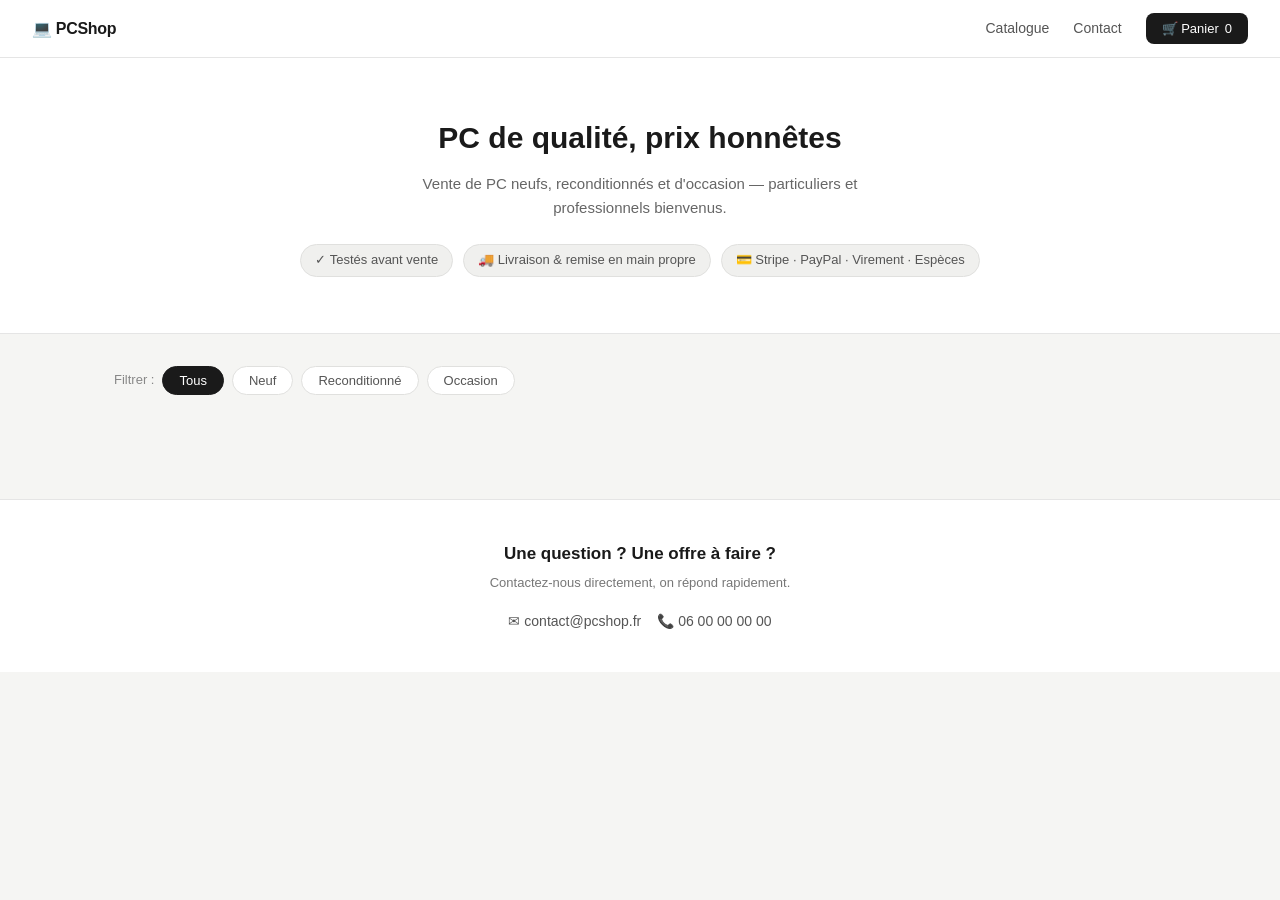
<file: boutique en ligne.html>
<!DOCTYPE html>
<html lang="fr">
<head>
  <meta charset="UTF-8" />
  <meta name="viewport" content="width=device-width, initial-scale=1.0" />
  <title>PCShop — Vente de PC</title>
  <link rel="stylesheet" href="style.css" />
</head>
<body>

  <nav>
    <span class="logo">&#128187; PCShop</span>
    <div class="nav-links">
      <a href="#catalogue">Catalogue</a>
      <a href="#contact">Contact</a>
      <button class="cart-btn" id="cart-open-btn">
        &#128722; Panier <span id="cart-count">0</span>
      </button>
    </div>
  </nav>

  <div class="hero">
    <h1>PC de qualité, prix honnêtes</h1>
    <p>Vente de PC neufs, reconditionnés et d'occasion — particuliers et professionnels bienvenus.</p>
    <div class="hero-badges">
      <span class="badge">&#10003; Testés avant vente</span>
      <span class="badge">&#128666; Livraison &amp; remise en main propre</span>
      <span class="badge">&#128179; Stripe · PayPal · Virement · Espèces</span>
    </div>
  </div>

  <div class="main" id="catalogue">
    <div class="filters">
      <span class="filter-label">Filtrer :</span>
      <button class="filter-btn active" data-filter="tous">Tous</button>
      <button class="filter-btn" data-filter="neuf">Neuf</button>
      <button class="filter-btn" data-filter="reconditionne">Reconditionné</button>
      <button class="filter-btn" data-filter="occasion">Occasion</button>
    </div>
    <div class="grid" id="grid"></div>
  </div>

  <div class="contact-bar" id="contact">
    <h3>Une question ? Une offre à faire ?</h3>
    <p>Contactez-nous directement, on répond rapidement.</p>
    <div class="contact-links">
      <a href="mailto:contact@pcshop.fr" class="contact-link">&#9993; contact@pcshop.fr</a>
      <a href="tel:+33600000000" class="contact-link">&#128222; 06 00 00 00 00</a>
    </div>
  </div>

  <div class="modal-overlay" id="cart-modal">
    <div class="modal">
      <h2>Mon panier</h2>
      <div id="cart-items"></div>
      <div class="modal-total">
        <span>Total</span>
        <span id="cart-total">0 €</span>
      </div>
      <div class="modal-actions">
        <button class="btn-sec" id="cart-close-btn">Continuer</button>
        <button class="btn-prim" id="checkout-btn">Commander &rarr;</button>
      </div>
    </div>
  </div>

  <div class="toast" id="toast"></div>

  <script src="app.js"></script>
</body>
</html>
</file>
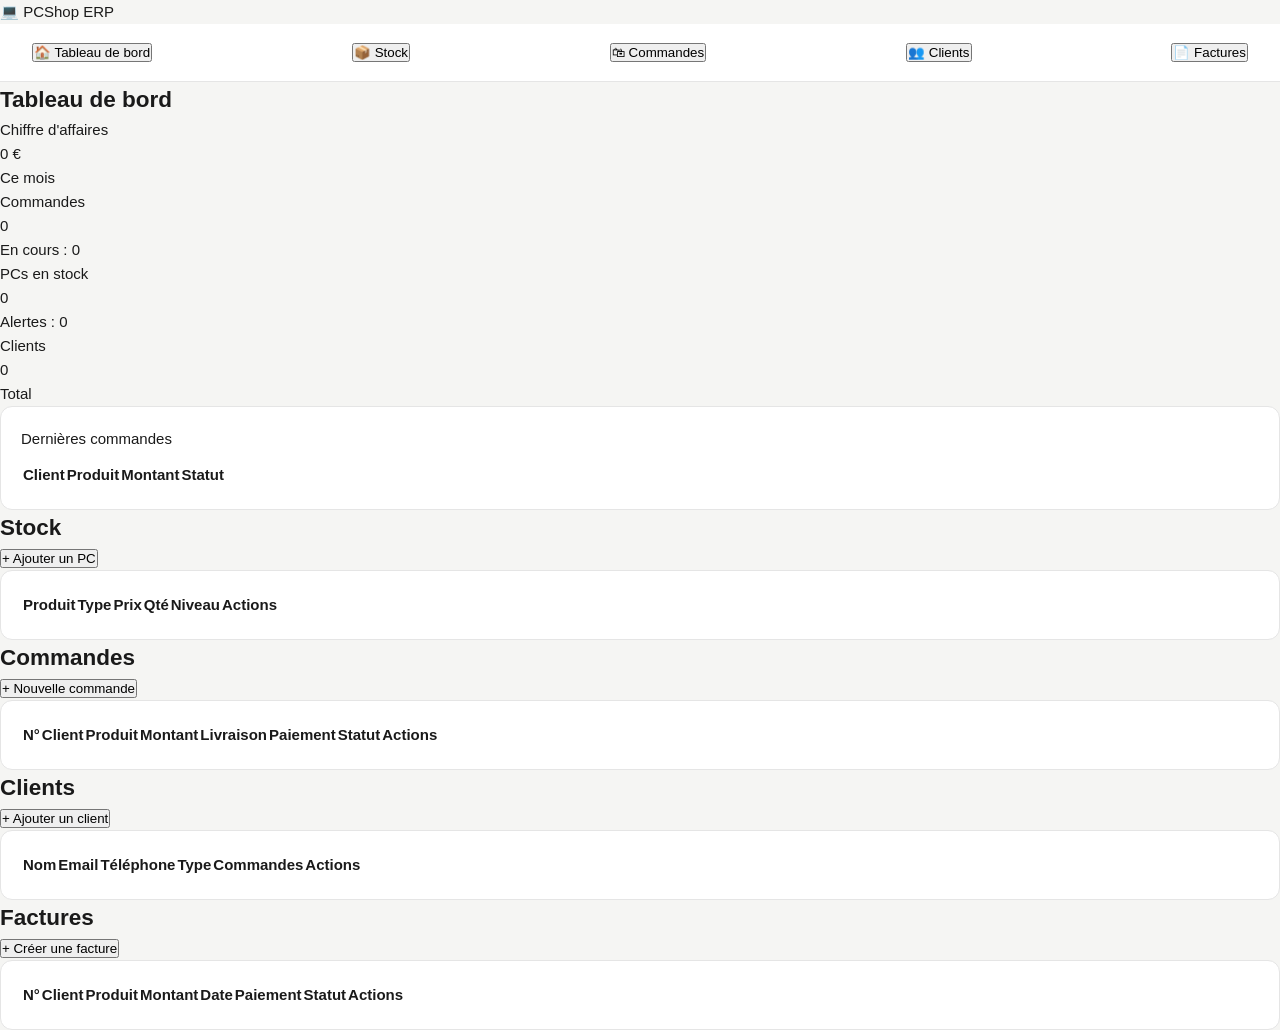
<file: index (1).html>
<!DOCTYPE html>
<html lang="fr">
<head>
  <meta charset="UTF-8" />
  <meta name="viewport" content="width=device-width, initial-scale=1.0" />
  <title>PCShop ERP — Gestion</title>
  <link rel="stylesheet" href="style.css" />
</head>
<body>

  <div class="layout">

    <!-- SIDEBAR -->
    <aside class="sidebar">
      <div class="sidebar-logo">&#128187; PCShop ERP</div>
      <nav class="sidebar-nav">
        <button class="nav-item active" data-section="dashboard">&#127968; Tableau de bord</button>
        <button class="nav-item" data-section="stock">&#128230; Stock</button>
        <button class="nav-item" data-section="commandes">&#128717; Commandes</button>
        <button class="nav-item" data-section="clients">&#128101; Clients</button>
        <button class="nav-item" data-section="factures">&#128196; Factures</button>
      </nav>
    </aside>

    <!-- CONTENU PRINCIPAL -->
    <main class="content">

      <!-- DASHBOARD -->
      <section class="section active" id="s-dashboard">
        <h2 class="section-title">Tableau de bord</h2>
        <div class="metrics">
          <div class="metric">
            <div class="metric-label">Chiffre d'affaires</div>
            <div class="metric-val" id="m-ca">0 €</div>
            <div class="metric-sub">Ce mois</div>
          </div>
          <div class="metric">
            <div class="metric-label">Commandes</div>
            <div class="metric-val" id="m-cmd">0</div>
            <div class="metric-sub" id="m-cmd-sub">En cours : 0</div>
          </div>
          <div class="metric">
            <div class="metric-label">PCs en stock</div>
            <div class="metric-val" id="m-stock">0</div>
            <div class="metric-sub" id="m-stock-sub">Alertes : 0</div>
          </div>
          <div class="metric">
            <div class="metric-label">Clients</div>
            <div class="metric-val" id="m-clients">0</div>
            <div class="metric-sub">Total</div>
          </div>
        </div>
        <div class="alerte" id="alerte-stock" style="display:none"></div>
        <div class="card">
          <div class="card-head">
            <span class="card-title">Dernières commandes</span>
          </div>
          <div class="table-wrap">
            <table>
              <thead>
                <tr>
                  <th>Client</th>
                  <th>Produit</th>
                  <th>Montant</th>
                  <th>Statut</th>
                </tr>
              </thead>
              <tbody id="dash-commandes"></tbody>
            </table>
          </div>
        </div>
      </section>

      <!-- STOCK -->
      <section class="section" id="s-stock">
        <div class="section-head">
          <h2 class="section-title">Stock</h2>
          <button class="btn" id="btn-add-stock">+ Ajouter un PC</button>
        </div>
        <div class="card">
          <div class="table-wrap">
            <table>
              <thead>
                <tr>
                  <th>Produit</th>
                  <th>Type</th>
                  <th>Prix</th>
                  <th>Qté</th>
                  <th>Niveau</th>
                  <th>Actions</th>
                </tr>
              </thead>
              <tbody id="stock-tbody"></tbody>
            </table>
          </div>
        </div>
      </section>

      <!-- COMMANDES -->
      <section class="section" id="s-commandes">
        <div class="section-head">
          <h2 class="section-title">Commandes</h2>
          <button class="btn" id="btn-add-cmd">+ Nouvelle commande</button>
        </div>
        <div class="card">
          <div class="table-wrap">
            <table>
              <thead>
                <tr>
                  <th>N°</th>
                  <th>Client</th>
                  <th>Produit</th>
                  <th>Montant</th>
                  <th>Livraison</th>
                  <th>Paiement</th>
                  <th>Statut</th>
                  <th>Actions</th>
                </tr>
              </thead>
              <tbody id="cmd-tbody"></tbody>
            </table>
          </div>
        </div>
      </section>

      <!-- CLIENTS -->
      <section class="section" id="s-clients">
        <div class="section-head">
          <h2 class="section-title">Clients</h2>
          <button class="btn" id="btn-add-client">+ Ajouter un client</button>
        </div>
        <div class="card">
          <div class="table-wrap">
            <table>
              <thead>
                <tr>
                  <th>Nom</th>
                  <th>Email</th>
                  <th>Téléphone</th>
                  <th>Type</th>
                  <th>Commandes</th>
                  <th>Actions</th>
                </tr>
              </thead>
              <tbody id="clients-tbody"></tbody>
            </table>
          </div>
        </div>
      </section>

      <!-- FACTURES -->
      <section class="section" id="s-factures">
        <div class="section-head">
          <h2 class="section-title">Factures</h2>
          <button class="btn" id="btn-add-facture">+ Créer une facture</button>
        </div>
        <div class="card">
          <div class="table-wrap">
            <table>
              <thead>
                <tr>
                  <th>N°</th>
                  <th>Client</th>
                  <th>Produit</th>
                  <th>Montant</th>
                  <th>Date</th>
                  <th>Paiement</th>
                  <th>Statut</th>
                  <th>Actions</th>
                </tr>
              </thead>
              <tbody id="factures-tbody"></tbody>
            </table>
          </div>
        </div>
      </section>

    </main>
  </div>

  <!-- MODAL GÉNÉRIQUE -->
  <div class="modal-overlay" id="modal">
    <div class="modal-box">
      <div class="modal-head">
        <h3 class="modal-title" id="modal-title">Formulaire</h3>
        <button class="close-btn" id="modal-close">&times;</button>
      </div>
      <div id="modal-body"></div>
      <div class="modal-actions">
        <button class="btn-sec" id="modal-cancel">Annuler</button>
        <button class="btn" id="modal-save">Enregistrer</button>
      </div>
    </div>
  </div>

  <div class="toast" id="toast"></div>

  <script src="app.js"></script>
</body>
</html>
</file>
<file: style.css>
/* =====================
   RESET & BASE
===================== */
*, *::before, *::after {
  box-sizing: border-box;
  margin: 0;
  padding: 0;
}

body {
  font-family: 'Segoe UI', Arial, sans-serif;
  background: #f5f5f3;
  color: #1a1a1a;
  font-size: 15px;
  line-height: 1.6;
}

a {
  text-decoration: none;
  color: inherit;
}

/* =====================
   NAVIGATION
===================== */
nav {
  background: #ffffff;
  border-bottom: 1px solid #e5e5e5;
  padding: 0 2rem;
  display: flex;
  align-items: center;
  justify-content: space-between;
  height: 58px;
  position: sticky;
  top: 0;
  z-index: 100;
}

.logo {
  font-size: 16px;
  font-weight: 600;
  letter-spacing: -0.3px;
}

.nav-links {
  display: flex;
  gap: 1.5rem;
  align-items: center;
}

.nav-links a {
  font-size: 14px;
  color: #555;
  transition: color 0.2s;
}

.nav-links a:hover {
  color: #1a1a1a;
}

.cart-btn {
  background: #1a1a1a;
  color: #ffffff;
  border: none;
  border-radius: 8px;
  padding: 8px 16px;
  font-size: 13px;
  font-weight: 500;
  cursor: pointer;
  display: flex;
  align-items: center;
  gap: 6px;
  transition: opacity 0.2s;
}

.cart-btn:hover {
  opacity: 0.85;
}

/* =====================
   HERO
===================== */
.hero {
  background: #ffffff;
  border-bottom: 1px solid #e5e5e5;
  padding: 3.5rem 2rem;
  text-align: center;
}

.hero h1 {
  font-size: 30px;
  font-weight: 600;
  margin-bottom: 10px;
}

.hero p {
  font-size: 15px;
  color: #666;
  max-width: 500px;
  margin: 0 auto 1.5rem;
}

.hero-badges {
  display: flex;
  gap: 10px;
  justify-content: center;
  flex-wrap: wrap;
}

.badge {
  background: #f0f0ee;
  border: 1px solid #e0e0de;
  border-radius: 20px;
  padding: 5px 14px;
  font-size: 13px;
  color: #555;
}

/* =====================
   CATALOGUE & FILTRES
===================== */
.main {
  max-width: 1100px;
  margin: 0 auto;
  padding: 2rem 1.5rem;
}

.filters {
  display: flex;
  gap: 8px;
  margin-bottom: 1.5rem;
  flex-wrap: wrap;
  align-items: center;
}

.filter-label {
  font-size: 13px;
  color: #888;
}

.filter-btn {
  background: #ffffff;
  border: 1px solid #e0e0de;
  border-radius: 20px;
  padding: 6px 16px;
  font-size: 13px;
  cursor: pointer;
  color: #555;
  transition: background 0.2s, color 0.2s, border-color 0.2s;
}

.filter-btn:hover {
  background: #f0f0ee;
}

.filter-btn.active {
  background: #1a1a1a;
  color: #ffffff;
  border-color: #1a1a1a;
}

/* =====================
   GRILLE PRODUITS
===================== */
.grid {
  display: grid;
  grid-template-columns: repeat(auto-fill, minmax(240px, 1fr));
  gap: 16px;
}

.card {
  background: #ffffff;
  border: 1px solid #e5e5e5;
  border-radius: 12px;
  padding: 1.25rem;
  display: flex;
  flex-direction: column;
  gap: 10px;
  transition: border-color 0.2s;
}

.card:hover {
  border-color: #bbb;
}

.card-img {
  background: #f5f5f3;
  border-radius: 8px;
  height: 140px;
  display: flex;
  align-items: center;
  justify-content: center;
  font-size: 52px;
}

.card-tag {
  display: inline-block;
  font-size: 11px;
  border-radius: 20px;
  padding: 3px 10px;
  font-weight: 500;
  width: fit-content;
}

.tag-neuf       { background: #EAF3DE; color: #3B6D11; }
.tag-reconditionne { background: #E6F1FB; color: #185FA5; }
.tag-occasion   { background: #FAEEDA; color: #854F0B; }

.card-name {
  font-size: 14px;
  font-weight: 600;
}

.card-specs {
  font-size: 12px;
  color: #777;
  line-height: 1.6;
}

.card-bottom {
  display: flex;
  align-items: center;
  justify-content: space-between;
  margin-top: auto;
}

.card-price {
  font-size: 17px;
  font-weight: 600;
}

.add-btn {
  background: #1a1a1a;
  color: #ffffff;
  border: none;
  border-radius: 8px;
  padding: 7px 14px;
  font-size: 12px;
  font-weight: 500;
  cursor: pointer;
  transition: opacity 0.2s;
}

.add-btn:hover {
  opacity: 0.8;
}

.empty {
  text-align: center;
  padding: 3rem;
  color: #888;
  font-size: 14px;
  grid-column: 1 / -1;
}

/* =====================
   CONTACT
===================== */
.contact-bar {
  background: #ffffff;
  border-top: 1px solid #e5e5e5;
  margin-top: 3rem;
  padding: 2.5rem 2rem;
  text-align: center;
}

.contact-bar h3 {
  font-size: 17px;
  font-weight: 600;
  margin-bottom: 6px;
}

.contact-bar p {
  font-size: 13px;
  color: #777;
  margin-bottom: 1rem;
}

.contact-links {
  display: flex;
  gap: 16px;
  justify-content: center;
  flex-wrap: wrap;
}

.contact-link {
  font-size: 14px;
  color: #555;
  display: flex;
  align-items: center;
  gap: 6px;
  transition: color 0.2s;
}

.contact-link:hover {
  color: #1a1a1a;
}

/* =====================
   MODAL PANIER
===================== */
.modal-overlay {
  display: none;
  position: fixed;
  inset: 0;
  background: rgba(0, 0, 0, 0.45);
  z-index: 200;
  align-items: center;
  justify-content: center;
}

.modal-overlay.open {
  display: flex;
}

.modal {
  background: #ffffff;
  border-radius: 12px;
  border: 1px solid #e5e5e5;
  width: 380px;
  max-width: 95vw;
  padding: 1.5rem;
}

.modal h2 {
  font-size: 16px;
  font-weight: 600;
  margin-bottom: 1rem;
}

.modal-item {
  display: flex;
  justify-content: space-between;
  align-items: center;
  padding: 10px 0;
  border-bottom: 1px solid #f0f0ee;
  font-size: 13px;
  gap: 8px;
}

.modal-item:last-of-type {
  border: none;
}

.modal-item-name {
  flex: 1;
  min-width: 0;
  overflow: hidden;
  text-overflow: ellipsis;
  white-space: nowrap;
}

.qty-ctrl {
  display: flex;
  align-items: center;
  gap: 8px;
}

.qty-btn {
  background: #f0f0ee;
  border: 1px solid #e0e0de;
  border-radius: 6px;
  width: 26px;
  height: 26px;
  cursor: pointer;
  font-size: 16px;
  display: flex;
  align-items: center;
  justify-content: center;
  transition: background 0.15s;
}

.qty-btn:hover {
  background: #e0e0de;
}

.modal-total {
  display: flex;
  justify-content: space-between;
  font-size: 15px;
  font-weight: 600;
  margin: 1rem 0;
  padding-top: 1rem;
  border-top: 1px solid #e5e5e5;
}

.modal-actions {
  display: flex;
  gap: 8px;
}

.btn-sec {
  flex: 1;
  background: transparent;
  border: 1px solid #ccc;
  border-radius: 8px;
  padding: 10px;
  font-size: 13px;
  cursor: pointer;
  color: #1a1a1a;
  transition: background 0.2s;
}

.btn-sec:hover {
  background: #f0f0ee;
}

.btn-prim {
  flex: 2;
  background: #1a1a1a;
  color: #ffffff;
  border: none;
  border-radius: 8px;
  padding: 10px;
  font-size: 13px;
  font-weight: 500;
  cursor: pointer;
  transition: opacity 0.2s;
}

.btn-prim:hover {
  opacity: 0.85;
}

.modal-empty {
  text-align: center;
  color: #888;
  font-size: 13px;
  padding: 1.5rem 0;
}

/* =====================
   TOAST
===================== */
.toast {
  position: fixed;
  bottom: 24px;
  right: 24px;
  background: #1a1a1a;
  color: #ffffff;
  padding: 10px 18px;
  border-radius: 8px;
  font-size: 13px;
  opacity: 0;
  transition: opacity 0.3s;
  z-index: 300;
  pointer-events: none;
}

.toast.show {
  opacity: 1;
}
</file>
